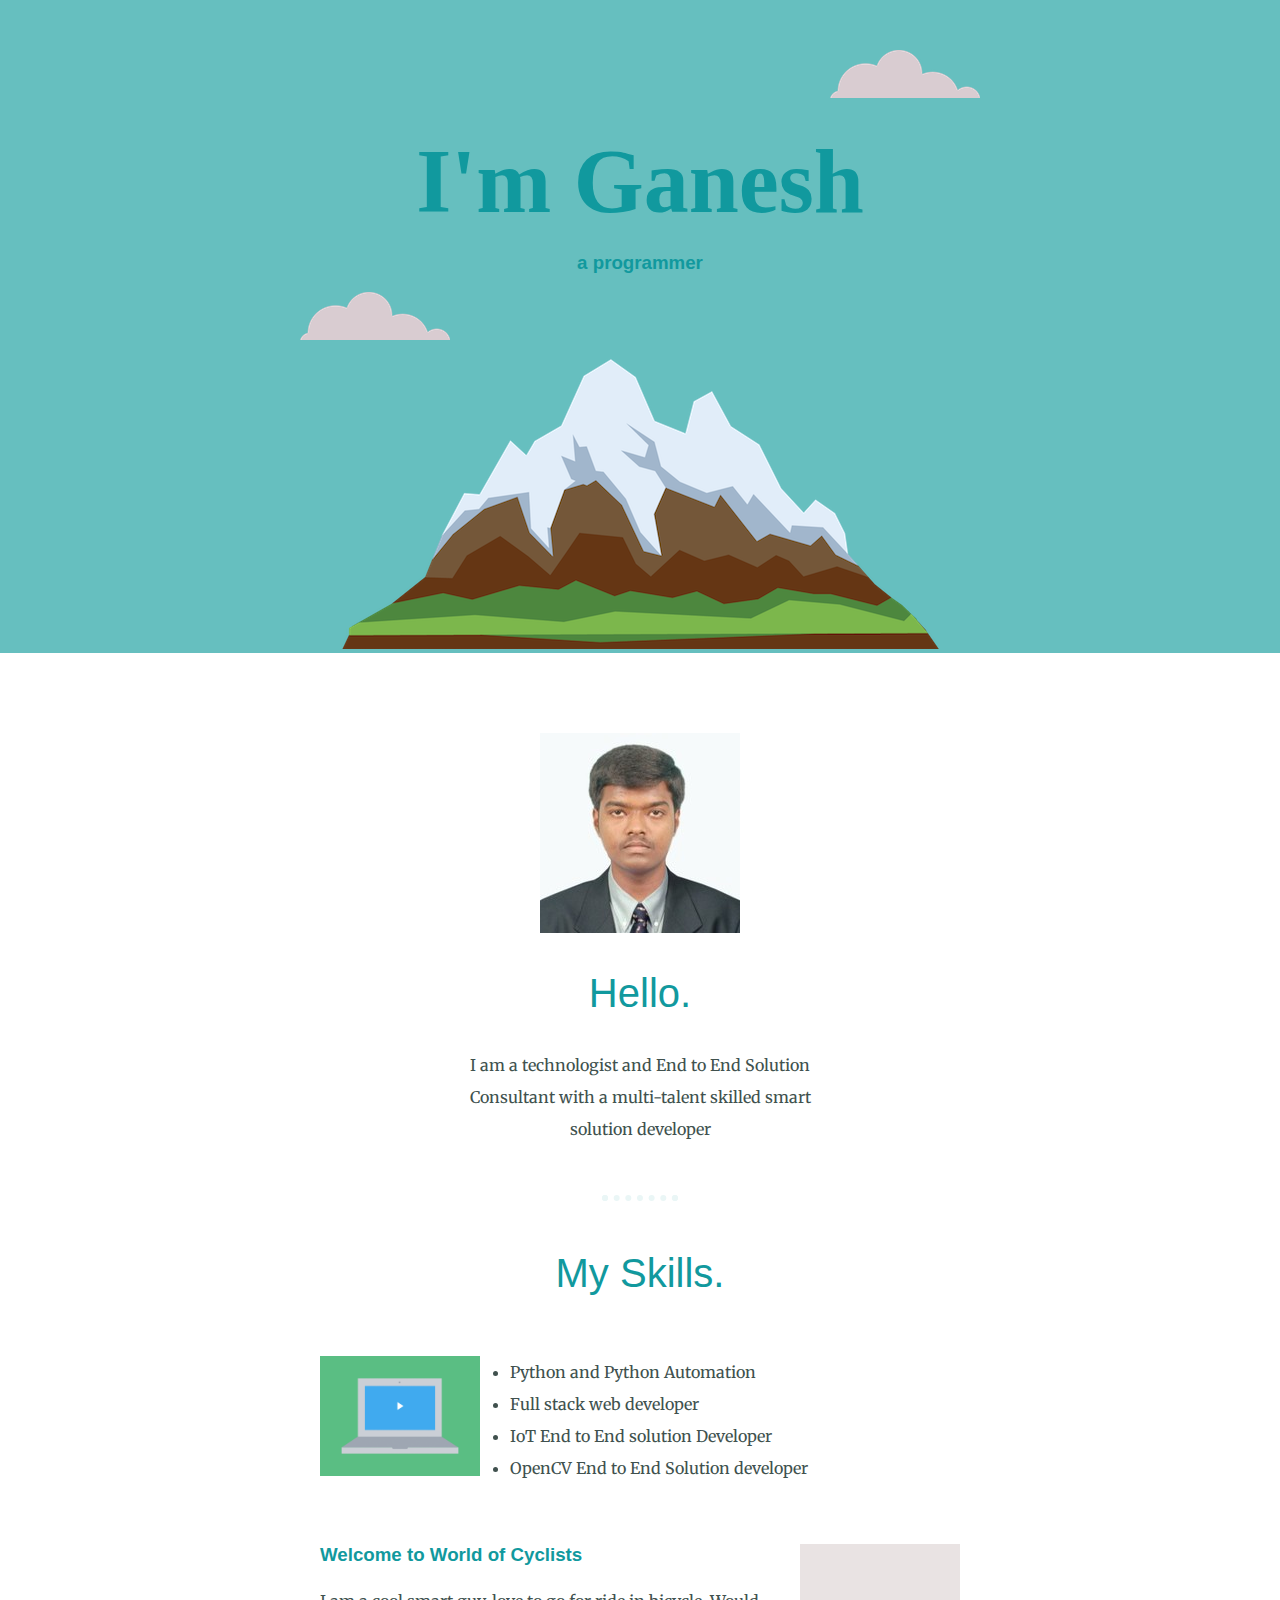
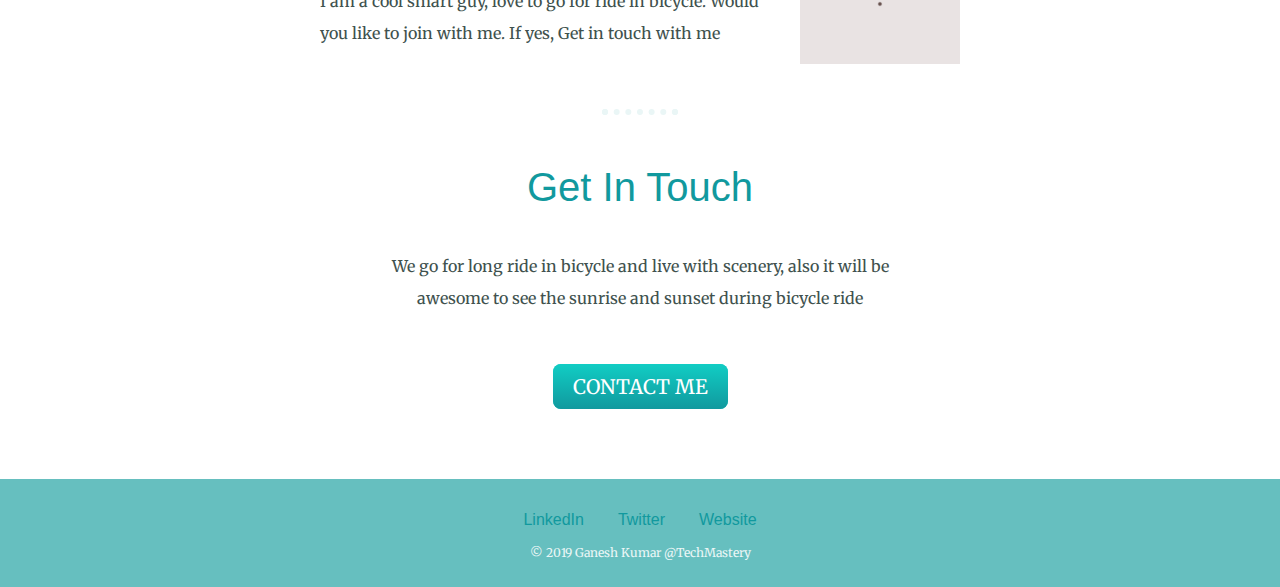
<file: stylished_website/index.html>
<!DOCTYPE html>
<html lang="en" dir="ltr">

<head>
  <meta charset="utf-8">
  <title>My Personal Site</title>
  <link rel="stylesheet" href="css/styles.css">
  <link rel="icon" href="gk_favicon.ico">
  <link href="https://fonts.googleapis.com/css?family=Merriweather|Sacromento|Montsarrat&display=swap" rel="stylesheet"
</head>

<body>
  <div class="top-container">
    <img class="top-cloud" src="images/cloud.png" alt="cloud-image">
    <h1>I'm Ganesh</h1>
    <h3>a programmer</h3>

    <img class="bottom-cloud" src="images/cloud.png" alt="cloud-image">
    <img src="images/mountain.png" alt="mountain-image">
  </div>

  <div class="middle-container">
    <div class="profile">
      <img src="images/profile.png" alt="profile-image">
      <h2>Hello.</h2>
      <p class="intro">I am a technologist and End to End Solution Consultant with a multi-talent skilled smart solution developer</p>
    </div>
    <hr>
    <div class="skills">
      <h2>My Skills.</h2>
      <div class="skill-row">
        <img class="computer-gif" src="images/computer.gif" alt="computer-gif">
        <li>Python and Python Automation</li>
        <li>Full stack web developer</li>
        <li>IoT End to End solution Developer</li>
        <li>OpenCV End to End Solution developer</li></div>
      <div class="skill-row">
        <img class="bicycle-gif" src="images/bicycle.gif" alt="bicycle-gif">
        <h3>Welcome to World of Cyclists</h3>
        <p>I am a cool smart guy, love to go for ride in bicycle. Would you like to join with me. If yes, Get in touch with me</p>
      </div>
    </div>
    <hr>
    <div class="contact-me">
      <h2>Get In Touch</h2>
      <p class="contact-me-para">We go for long ride in bicycle and live with scenery, also it will be awesome to see the sunrise and sunset during bicycle ride</p>
      <a class="btn" href="mailto:name@email.com">CONTACT ME</a>
    </div>
  </div>

  <div class="bottom-container">
    <a class="footer-link" href="https://www.linkedin.com/">LinkedIn</a>
    <a class="footer-link" href="https://twitter.com/">Twitter</a>
    <a class="footer-link" href="https://technicalmasterblog.wordpress.com">Website</a>
    <p class="copyright-msg">© 2019 Ganesh Kumar @TechMastery</p>
  </div>



</body>

</html>
</file>
<file: stylished_website/css/styles.css>
/* h1{
  color: black;
  text-emphasis: strong;
}

ol{
  color: green;
} */
body {
  color: #40514E;
  margin: 0;
  text-align: center;
  font-family: 'Merriweather', serif;
}

h1 {
  color: #11999E;
  font-size: 5.625rem;
  margin: 50px auto 0 auto;
  font-family: 'Sacromento', cursive;
}

h2 {
  color: #11999E;
  font-family: 'Montsarrat', sans-serif;
  font-size: 2.5rem;
  font-weight: normal;
}

h3 {
  color: #11999E;
  font-family: 'Montsarrat', sans-serif;
}

li {
  text-align: left;
  line-height: 2;
}

p {
  line-height: 2;
}

hr {
  border: dotted #EAF6F6 6px;
  border-bottom: none;
  margin: 50px auto;
  width: 5%;
}

a {
 color: #11999E;
 font-family: 'Montsarrat', sans-serif;
 text-decoration: none;
 margin: 10px 15px;
}

a:hover {
  color: #EAF6F6;
}

.top-cloud {
  position: absolute;
  right: 300px;
  top: 50px;
}

.bottom-cloud {
  position: absolute;
  left: 300px;
}

.intro {
  width: 30%;
  margin: auto;
}

.top-container {
  padding-top: 80px;
  background-color: #66BFBF;
  position: relative;
}

.middle-container {
  margin: 80px auto;
}

.bottom-container {
  background-color: #66BFBF;
  padding: 30px 0 10px;
}

.skill-row {
  width: 50%;
  margin: 60px auto;
  text-align: left;
}

.computer-gif {
  width: 25%;
  float: left;
  margin-right: 30px;
}

.bicycle-gif {
  width: 25%;
  float: right;
  margin-left: 30px;
}

.contact-me-para {
  width: 40%;
  margin: 40px auto 60px;
}

.copyright-msg{
  color: #EAF6F6;
  font-size: 0.756rem;
  padding: : 20px 0;
}

.btn {
  background: #11cdc4;
  background-image: -webkit-linear-gradient(top, #11cdc4, #11999e);
  background-image: -moz-linear-gradient(top, #11cdc4, #11999e);
  background-image: -ms-linear-gradient(top, #11cdc4, #11999e);
  background-image: -o-linear-gradient(top, #11cdc4, #11999e);
  background-image: linear-gradient(to bottom, #11cdc4, #11999e);
  -webkit-border-radius: 8;
  -moz-border-radius: 8;
  border-radius: 8px;
  font-family: 'Merriweather', serif;
  color: #ffffff;
  font-size: 20px;
  padding: 10px 20px 10px 20px;
  text-decoration: none;
}

.btn:hover {
  background: #30e3cb;
  background-image: -webkit-linear-gradient(top, #30e3cb, #2bc4ad);
  background-image: -moz-linear-gradient(top, #30e3cb, #2bc4ad);
  background-image: -ms-linear-gradient(top, #30e3cb, #2bc4ad);
  background-image: -o-linear-gradient(top, #30e3cb, #2bc4ad);
  background-image: linear-gradient(to bottom, #30e3cb, #2bc4ad);
  text-decoration: none;
}
</file>
